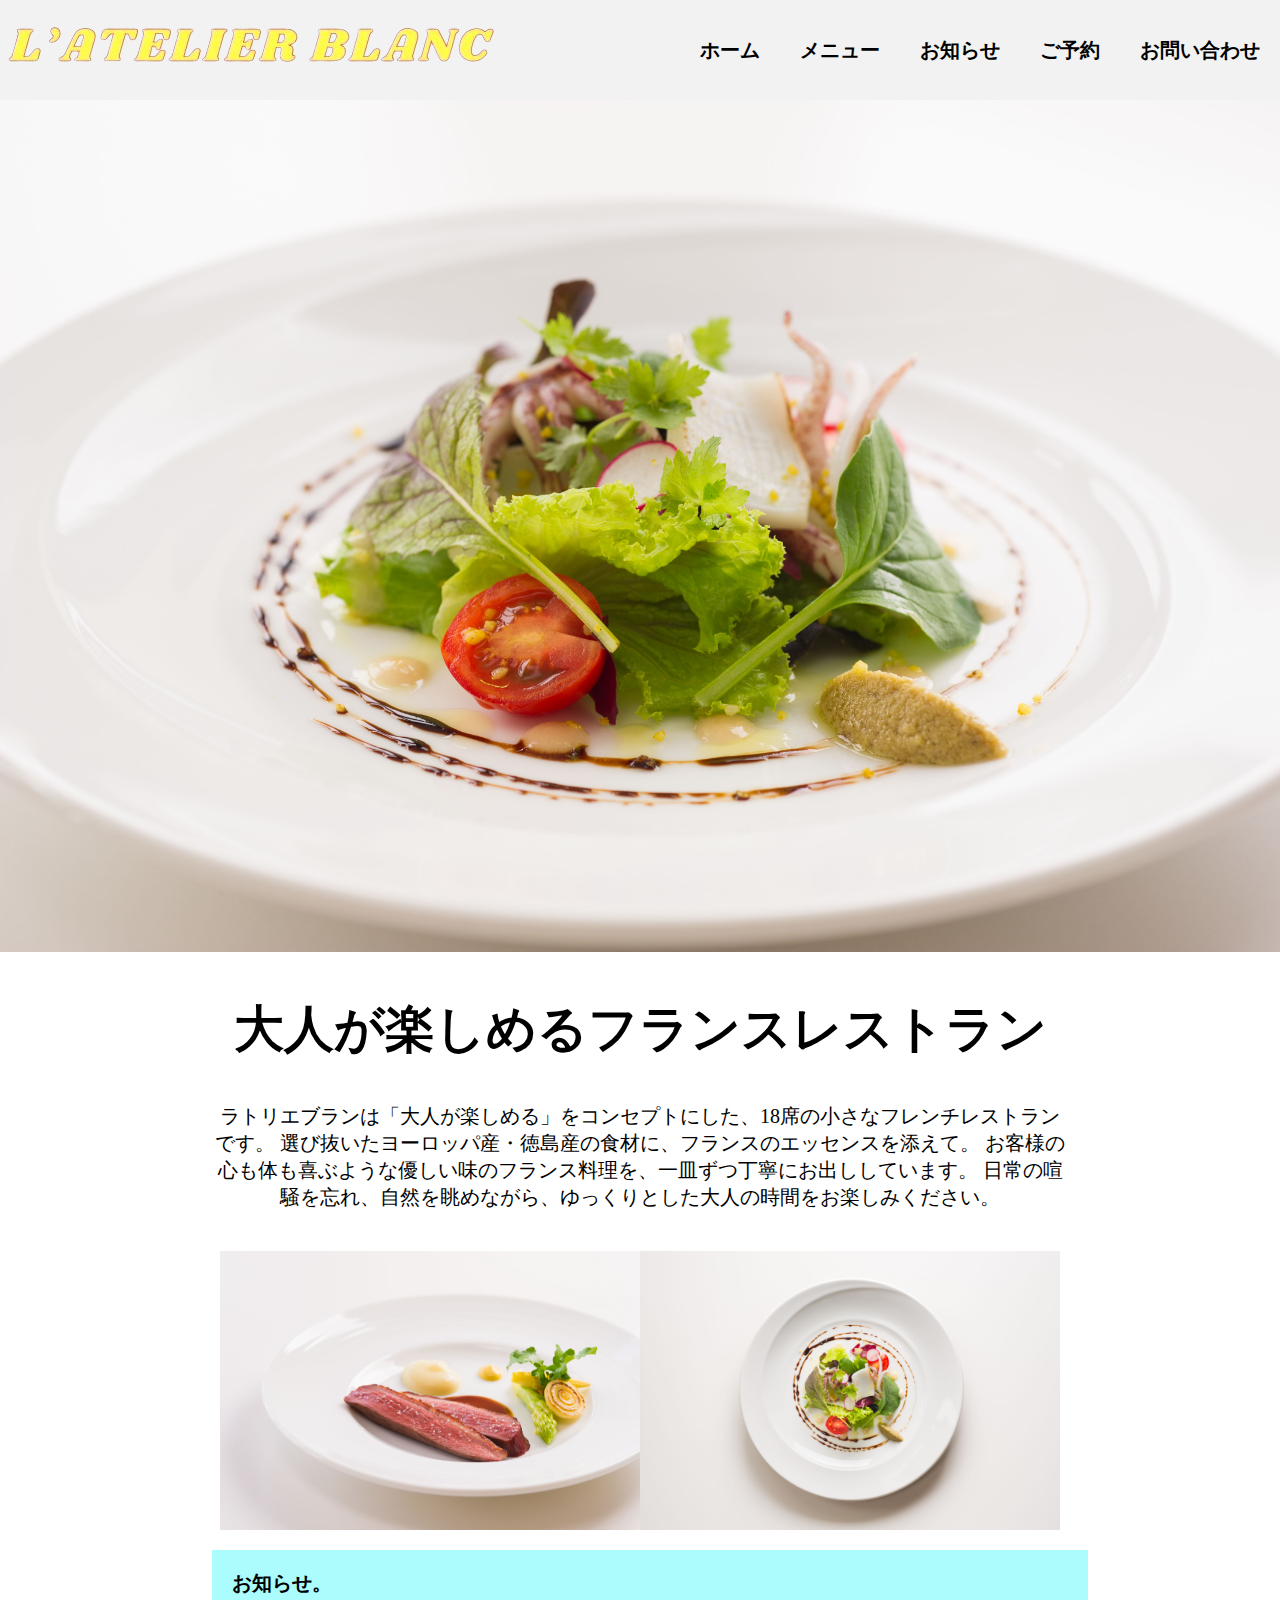
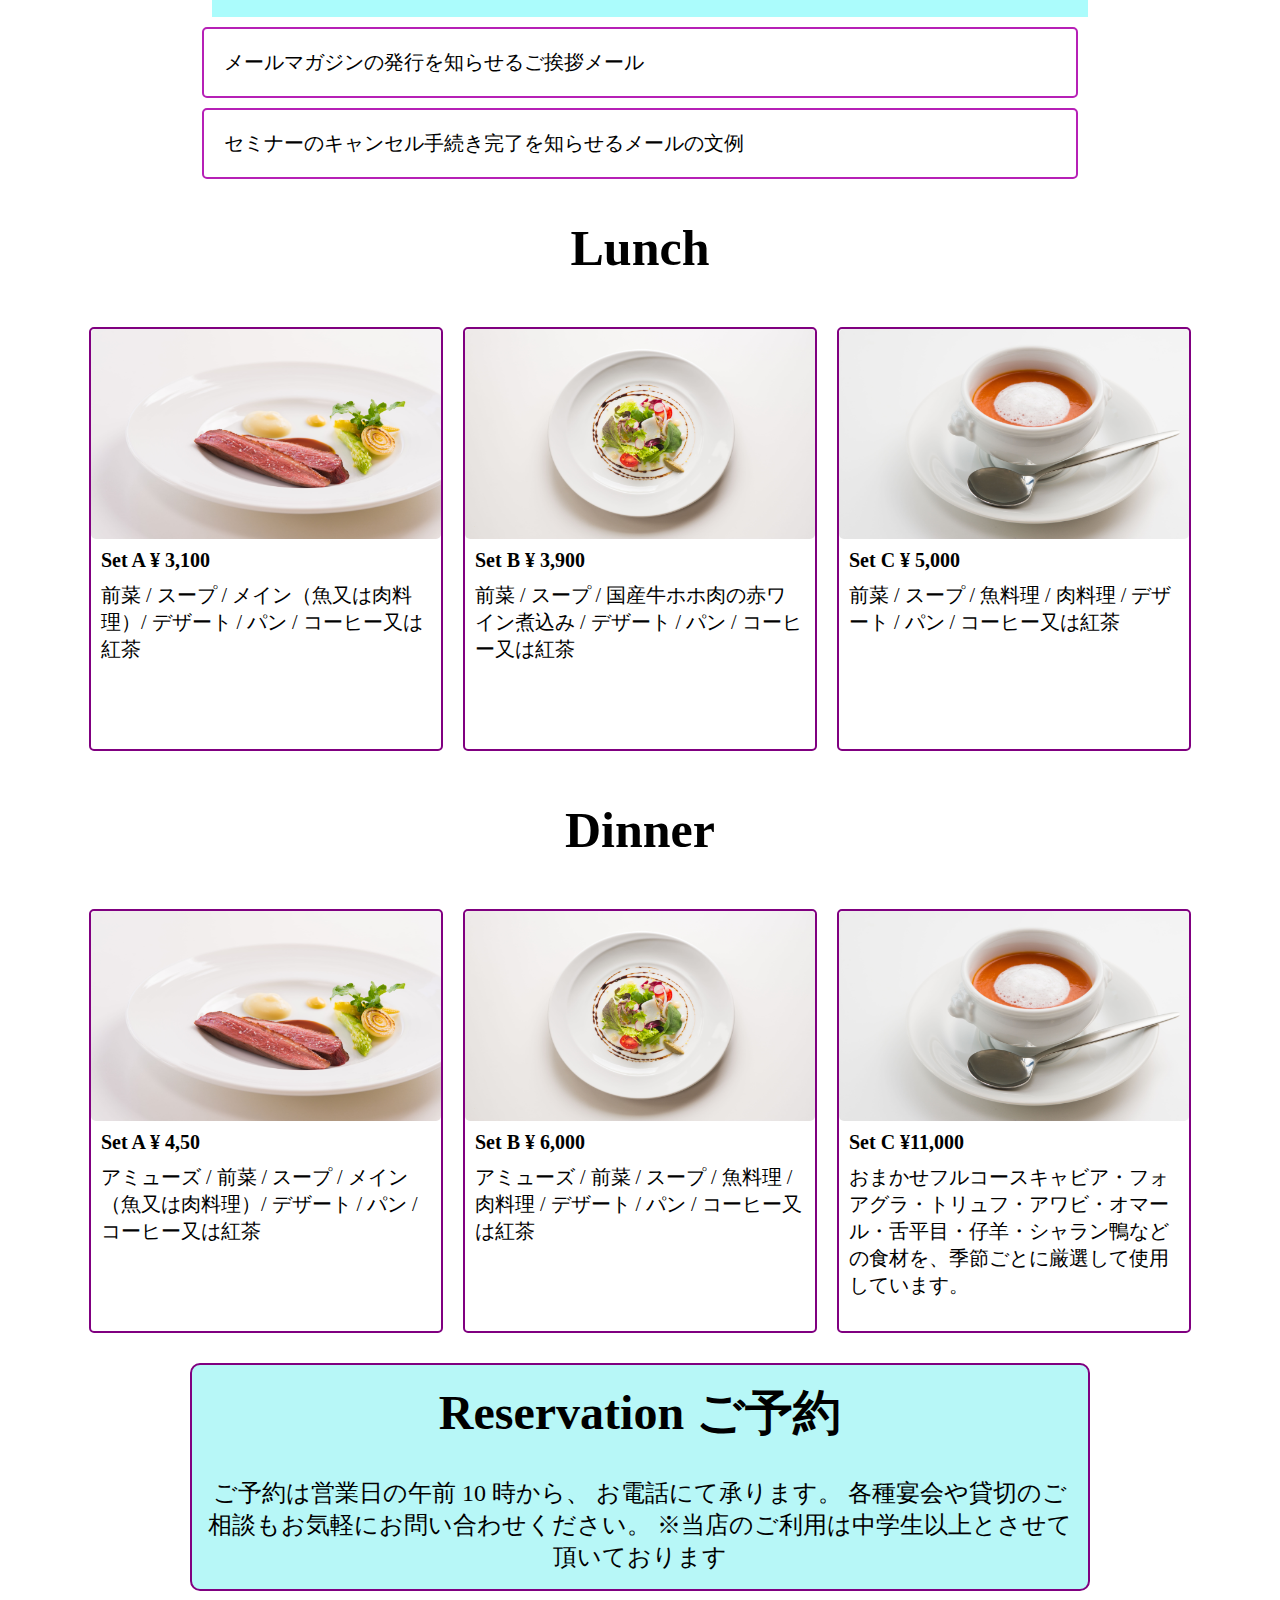
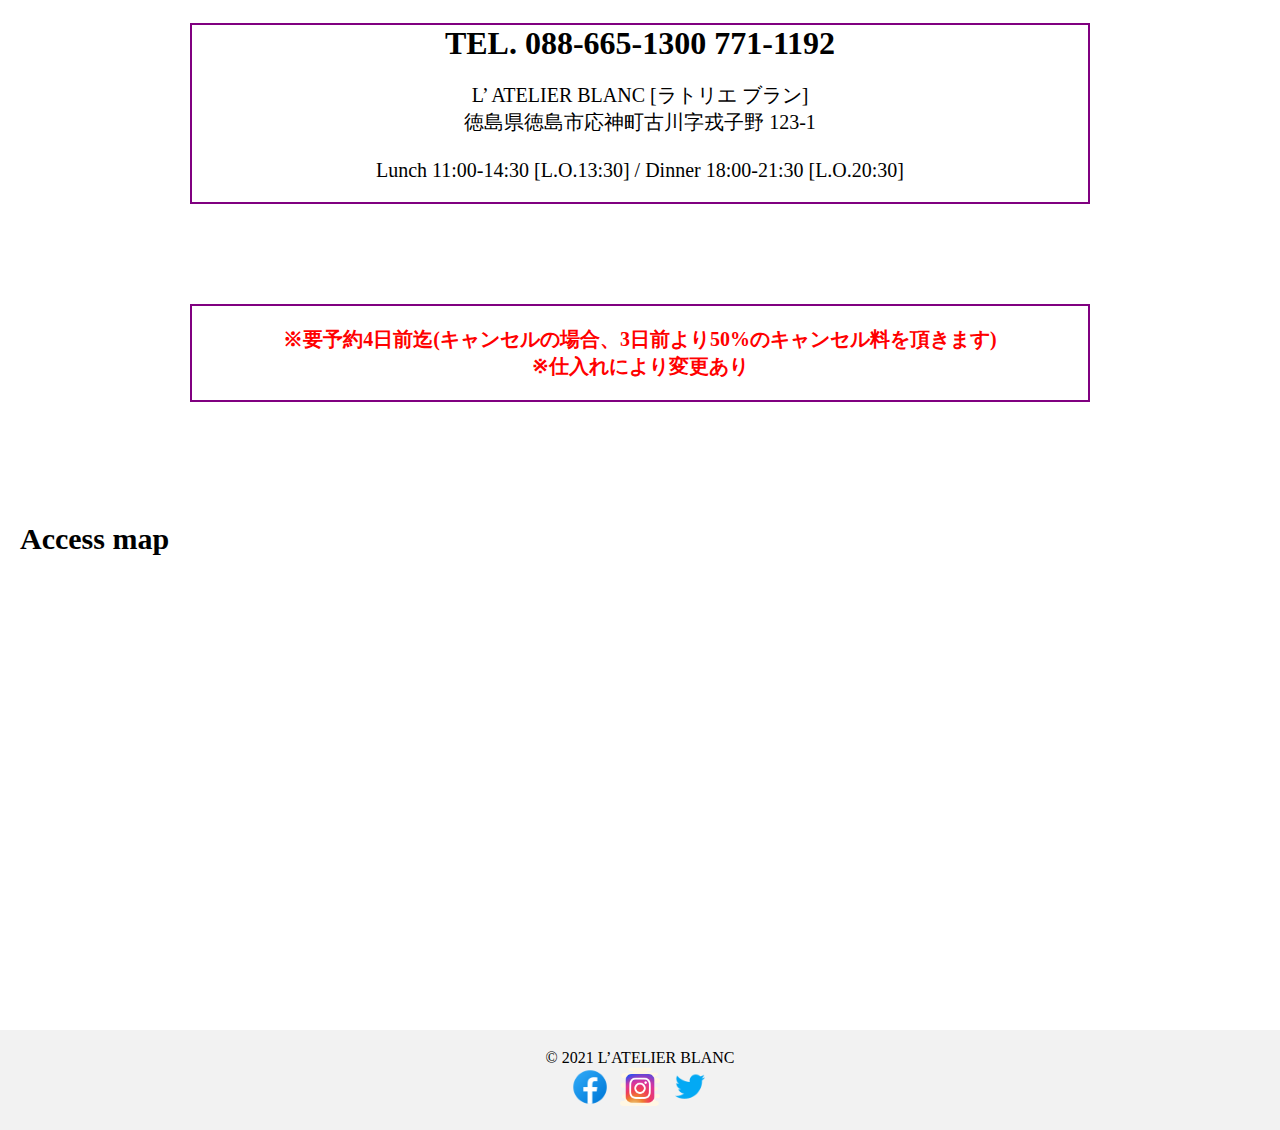
<file: index.html>
<!DOCTYPE html>
<html lang="en">

<head>

    <meta charset="UTF-8">
    <meta http-equiv="X-UA-Compatible" content="IE=edge">
    <meta name="viewport" content="width=device-width, initial-scale=1.0">
    <link type="text/css" rel="stylesheet" href="./css/animaction.css">
    <link type="text/css" rel="stylesheet" href="./css/style.css">
    <title>Restudent Website</title>
    <link rel="icon" href="./src/icon/L_ATELIER_BLANC.png" type="image/x-icon">




</head>

<body>

    <header>
        <!-- header logo -->
        <div class="logo">
            <img class="animaction" src="./src/icon/L_ATELIER_BLANC.png" alt="L’ATELIER BLANC">


        </div>


        <!-- header menu -->
        <nav>
            <ul>
                <li class="animaction" ><a href="#home">ホーム</a></li>
                <li class="animaction" ><a href="#menu">メニュー</a></li>
                <li class="animaction" ><a href="#notification">お知らせ</a></li>
                <li class="animaction" ><a href="#reservation">ご予約</a></li>
                <li class="animaction" ><a href="#contact">お問い合わせ</a></li>
            </ul>
        </nav>




    </header>



    <!-- main secction -->
    <section class="main" id="home">
        <img class="animaction" src="./src/icon/images/DSC_7167.jpg" alt="L’ATELIER BLANC">



        


        <!-- main section text filds -->
        <div class="text">
            <h2 class="animaction">大人が楽しめるフランスレストラン</h2>
            <p class="animaction">ラトリエブランは「大人が楽しめる」をコンセプトにした、18席の小さなフレンチレストランです。
                選び抜いたヨーロッパ産・徳島産の食材に、フランスのエッセンスを添えて。
                お客様の心も体も喜ぶような優しい味のフランス料理を、一皿ずつ丁寧にお出ししています。
                日常の喧騒を忘れ、自然を眺めながら、ゆっくりとした大人の時間をお楽しみください。</p>
        </div>

    </section>


    <section class="animaction">
        <div class="image-container">
        <img src="./src/icon/images/DSC_7112.jpg">


        <img src="./src/icon/images/DSC_7153.jpg">

        <img src="./src/icon/images/DSC_7167.jpg">

        <img src="./src/icon/images/DSC_7241.jpg">

    </div>

    </section>




    <section class="nofi" id="notification">
        <h2 class="animaction">お知らせ。</h2>
        <p class="animaction" >メールマガジンの発行を知らせるご挨拶メール</p>
        <p class="animaction">セミナーのキャンセル手続き完了を知らせるメールの文例</p>

    </section>



    <section class="animaction" class="menu" id="menu">

        <h2 class="menu-title" >Lunch</h2>

        <div id="lunch-menu" class="menu-list">


            <div class="menu-item">
                <img src="./src/icon/images/DSC_7112.jpg" alt="L’ATELIER BLANC">

                <h3>Set A   ¥ 3,100</h3>
                <p>前菜 / スープ / メイン（魚又は肉料理）/ デザート / パン / コーヒー又は紅茶</p>
            </div>


            <div class="menu-item">
                <img src="./src/icon/images/DSC_7153.jpg" alt="L’ATELIER BLANC">
                <h3>Set B   ¥ 3,900</h3>
                <p>前菜 / スープ / 国産牛ホホ肉の赤ワイン煮込み / デザート / パン / コーヒー又は紅茶</p>
            </div>


            <div class="menu-item">
                <img src="./src/icon/images/DSC_7241.jpg" alt="L’ATELIER BLANC">

                <h3>Set C   ¥ 5,000</h3>
                <p>前菜 / スープ / 魚料理 / 肉料理 / デザート / パン / コーヒー又は紅茶</p>
            </div>




            

        </div>
    </section>


</div>




    <section class="animaction" class="menu">

        <h2 class="menu-title">Dinner</h2>

        <div id="lunch-menu" class="menu-list">


            <div class="menu-item" >
                <img src="./src/icon/images/DSC_7112.jpg" alt="L’ATELIER BLANC">

                <h3>Set A		¥ 4,50</h3>
                <p>アミューズ / 前菜 / スープ / メイン（魚又は肉料理）/ デザート / パン / コーヒー又は紅茶</p>
            </div>


            <div class="menu-item"  >
                <img src="./src/icon/images/DSC_7153.jpg" alt="L’ATELIER BLANC">

                <h3>Set B		¥ 6,000</h3>
                <p>アミューズ / 前菜 / スープ / 魚料理 / 肉料理 / デザート / パン / コーヒー又は紅茶</p>
            </div>


            <div class="menu-item"  >
                <img src="./src/icon/images/DSC_7241.jpg" alt="L’ATELIER BLANC">

                <h3>Set C		¥11,000</h3>
                <p>おまかせフルコースキャビア・フォアグラ・トリュフ・アワビ・オマール・舌平目・仔羊・シャラン鴨などの食材を、季節ごとに厳選して使用しています。</p>
            </div>


            




        </div>
    </section>



    <section class="reservation"  id="reservation">
        <h1 class="animaction" > Reservation ご予約</h1>
        <p class="animaction" >
            ご予約は営業日の午前 10 時から、 お電話にて承ります。 各種宴会や貸切のご相談もお気軽にお問い合わせください。 ※当店のご利用は中学生以上とさせて頂いております
        </p>
    </section>



    
    <section  class="contact"  id="contact">
        <h1 class="animaction" style="text-align: center;" > TEL. 088-665-1300 771-1192</h1>
        <p class="animaction" >

            L’ ATELIER BLANC [ラトリエ ブラン] <br>
              徳島県徳島市応神町古川字戎子野 123-1 <br>
              <br>
            Lunch 11:00-14:30 [L.O.13:30] / Dinner 18:00-21:30 [L.O.20:30]
        </p>
    </section>


    <section>
        <div class="other">
            <div class="animaction">
                <p>※要予約4日前迄(キャンセルの場合、3日前より50%のキャンセル料を頂きます)<br>
      ※仕入れにより変更あり</p>

            </div>
        </div>
    </section>


    <section>
        <div class="map">
            <div class="animaction">
                <h1>Access map</h1>
            <iframe src="https://www.google.com/maps/embed?pb=!1m18!1m12!1m3!1d3304.3095422337014!2d134.4826434764047!3d34.087209873143884!2m3!1f0!2f0!3f0!3m2!1i1024!2i768!4f13.1!3m3!1m2!1s0x355373527359bb6f%3A0x691567d5089b0629!2sL%E2%80%99ATELIER%20BLANC!5e0!3m2!1sen!2sjp!4v1688345228039!5m2!1sen!2sjp" width="100%" height="450" style="border:0;" allowfullscreen="" loading="lazy" referrerpolicy="no-referrer-when-downgrade"></iframe>
            </div>
        </div>
    </section>
    



    <!-- footer section -->
    <footer >
        <p  class="animaction" >© 2021 L’ATELIER BLANC</p>
        <div class="social-media-link">
            <a  class="animaction"  href=""><img src="./src/icon/icons8-facebook-48.png" alt="facebook"></a>
            <a  class="animaction" href="https://www.instagram.com/"><img src="./src/icon/icons8-instagram-64.png" alt="instagram"></a>
            <a  class="animaction" href="https://twitter.com/"><img src="./src/icon/icons8-twitter-48.png" alt="twitter"></a>
        </div>
    </footer>




    <!-- java scprit for animaction -->

  <script src="https://code.jquery.com/jquery-3.6.0.min.js"></script>
  <script src="./js/index.js"></script>

</body>
</html>
</file>
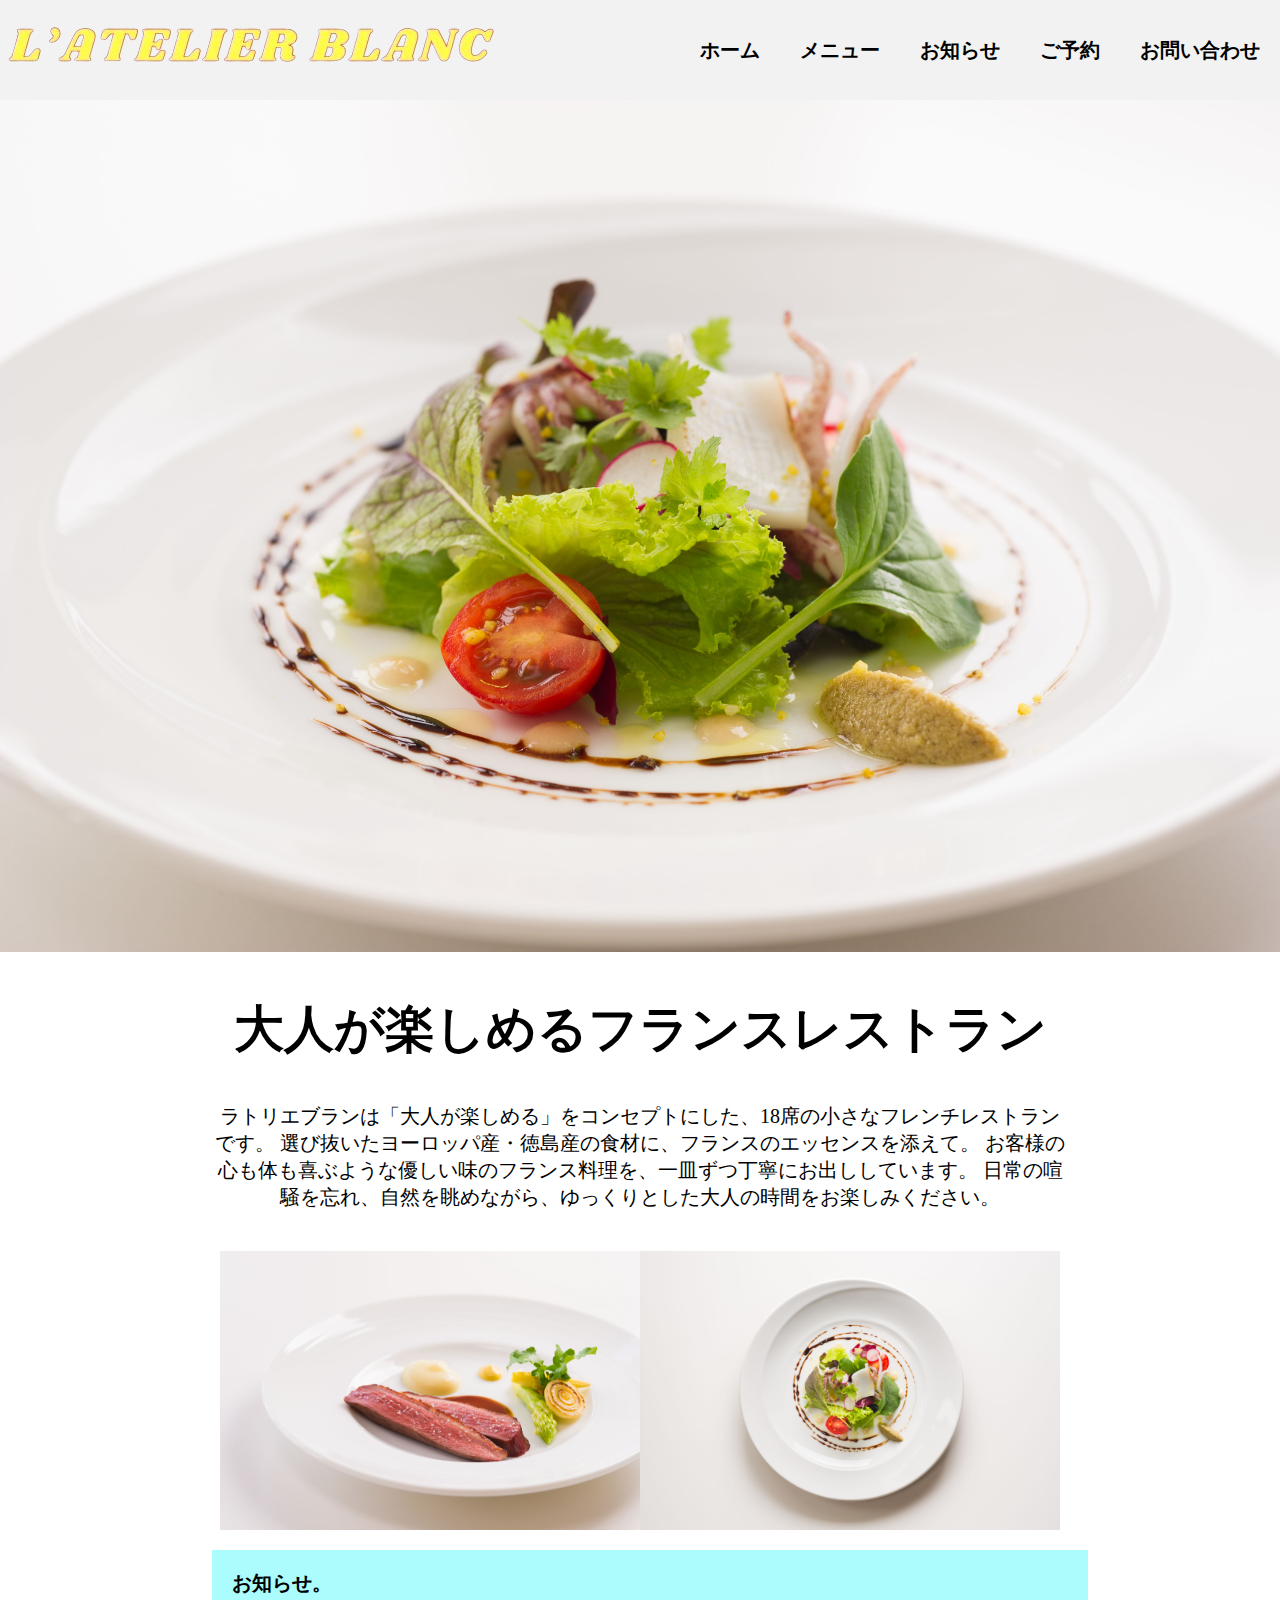
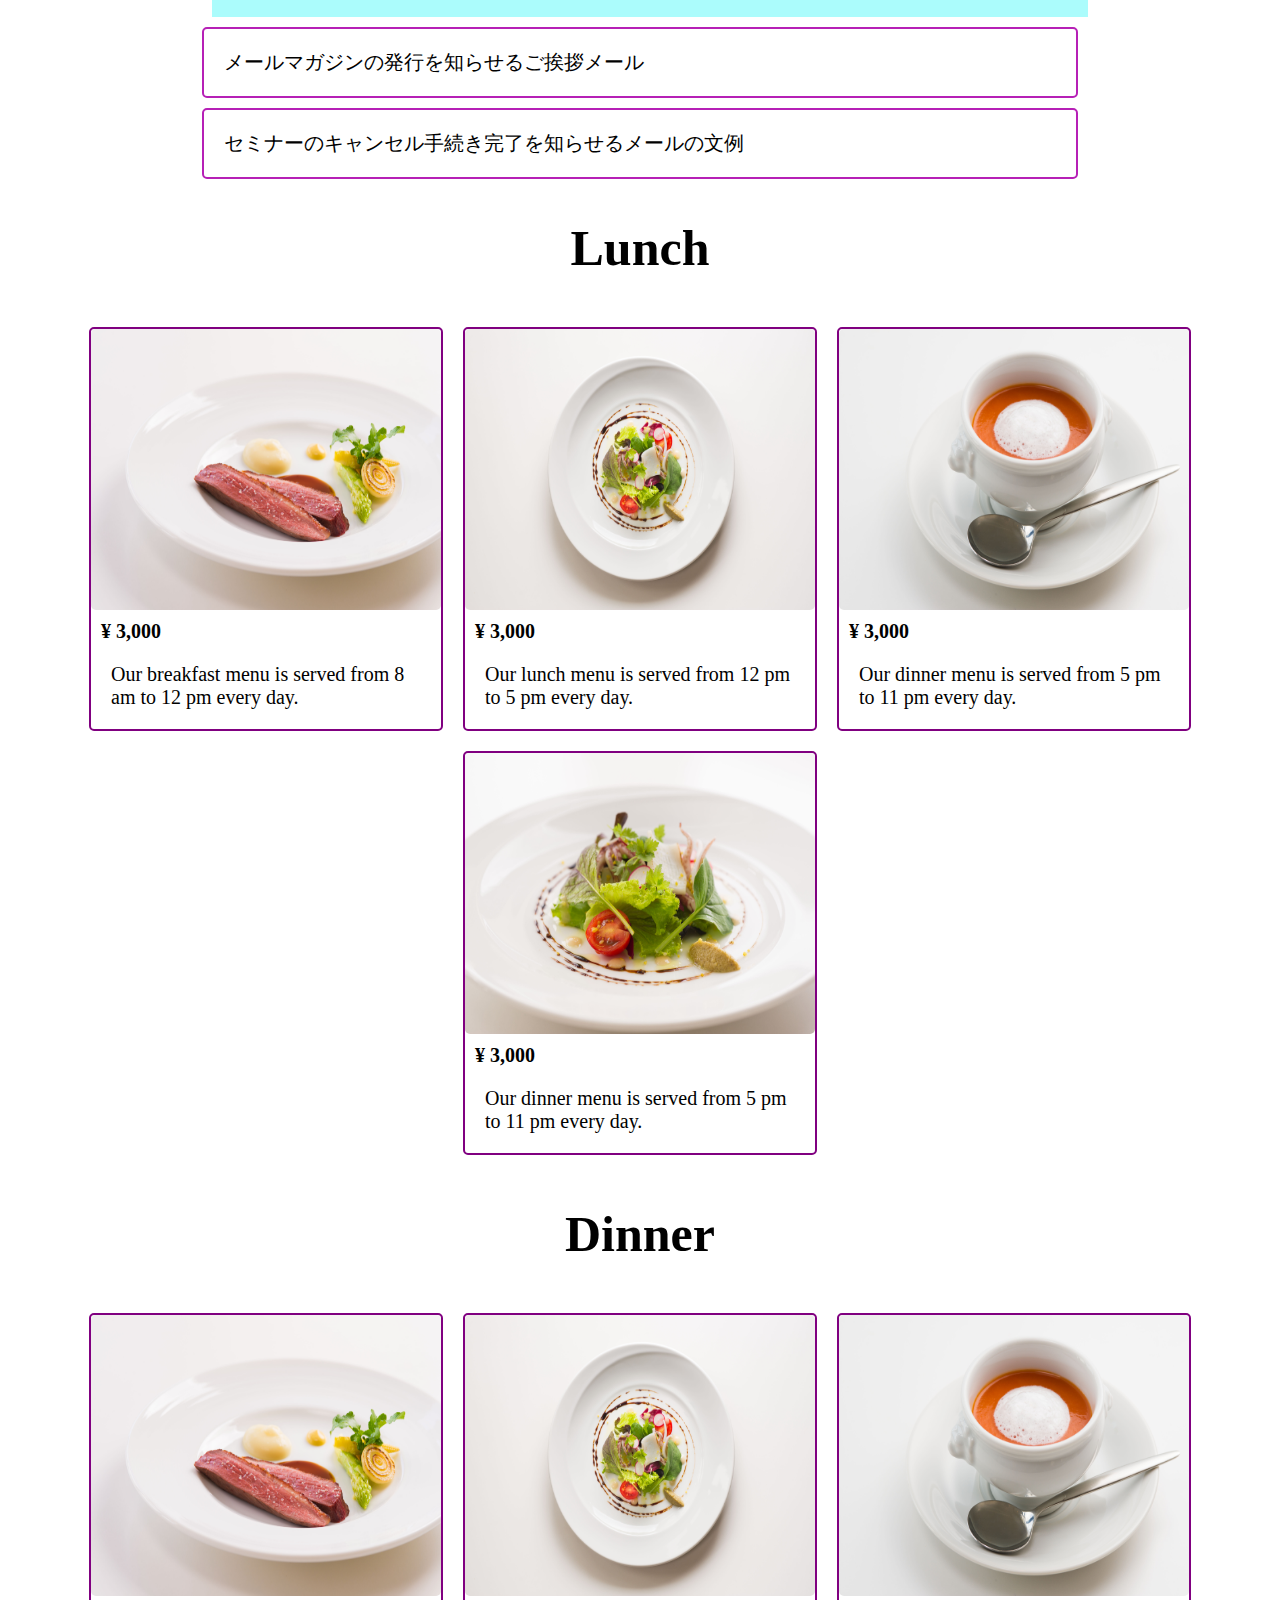
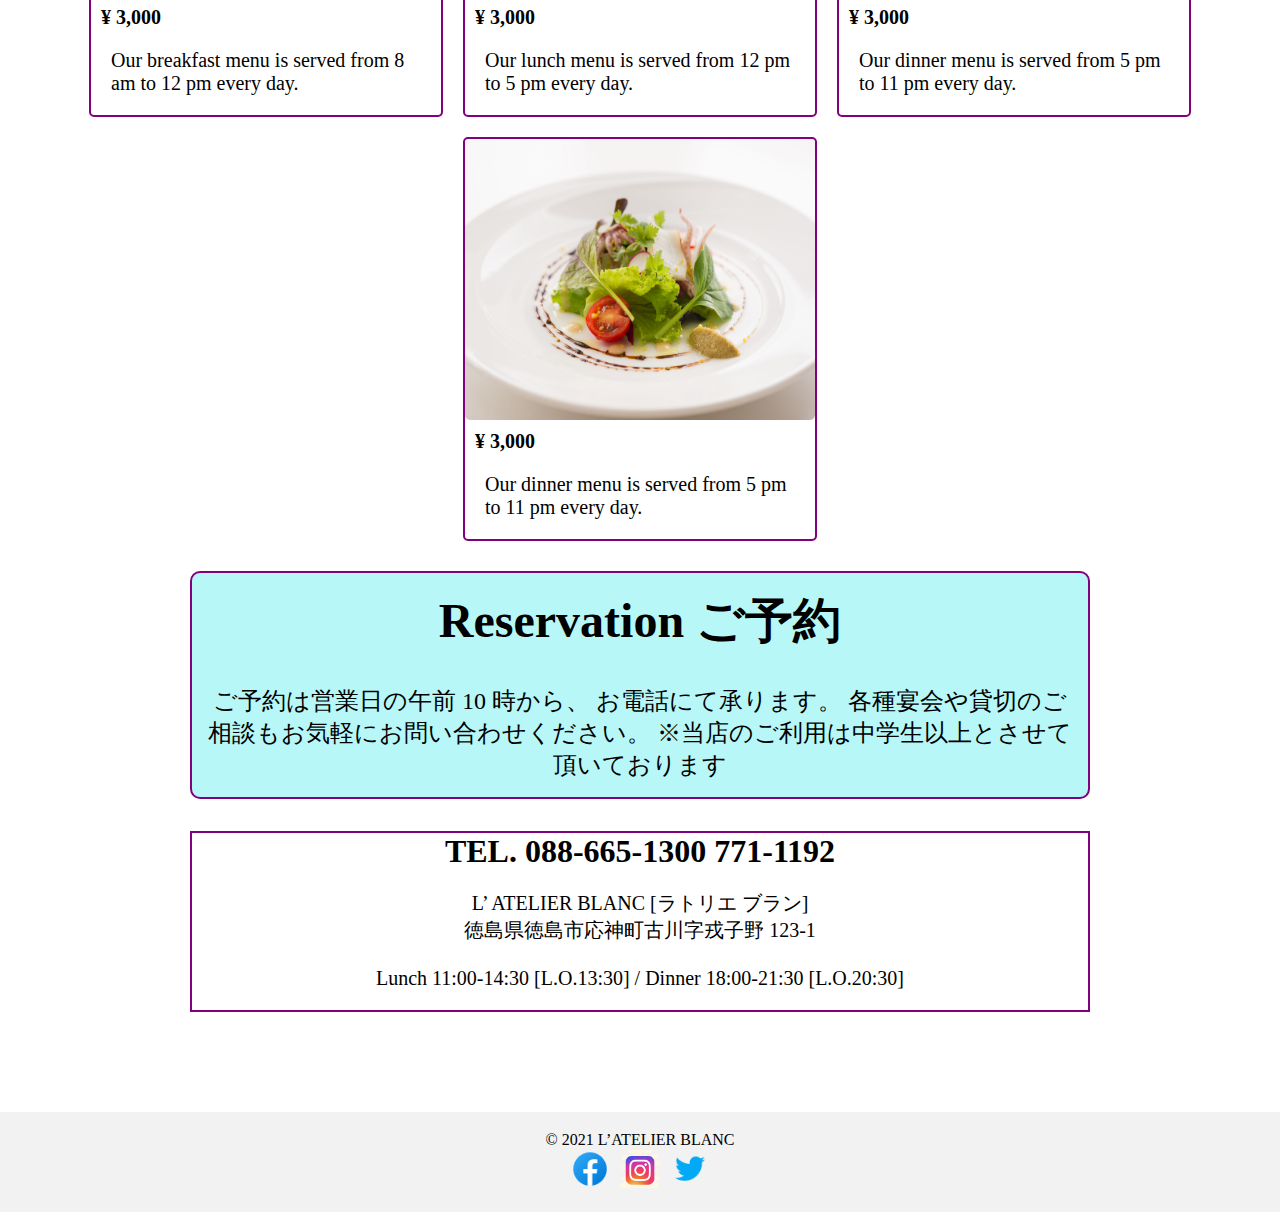
<file: src/html/index.html>
<!DOCTYPE html>
<html lang="en">

<head>

    <meta charset="UTF-8">
    <meta http-equiv="X-UA-Compatible" content="IE=edge">
    <meta name="viewport" content="width=device-width, initial-scale=1.0">
    <link type="text/css" rel="stylesheet" href="./animaction.css">
    <link type="text/css" rel="stylesheet" href="./style.css">
    <title>Restudent Website</title>
    <link rel="icon" href="./icon/L_ATELIER_BLANC.png" type="image/x-icon">


</head>

<body>

    <header>
        <!-- header logo -->
        <div class="logo">
            <img class="animaction" src="./icon/L_ATELIER_BLANC.png" alt="L’ATELIER BLANC">
        </div>


        <!-- header menu -->
        <nav>
            <ul>
                <li class="animaction" ><a href="#home">ホーム</a></li>
                <li class="animaction" ><a href="#menu">メニュー</a></li>
                <li class="animaction" ><a href="#notification">お知らせ</a></li>
                <li class="animaction" ><a href="#reservation">ご予約</a></li>
                <li class="animaction" ><a href="#contact">お問い合わせ</a></li>
            </ul>
        </nav>




    </header>



    <!-- main secction -->
    <section class="main" id="home">
        <!-- maon section images -->
        <img class="animaction" src="./images/DSC_7167.jpg" alt="L’ATELIER BLANC">

        


        <!-- main section text filds -->
        <div class="text">
            <h2 class="animaction">大人が楽しめるフランスレストラン</h2>
            <p class="animaction">ラトリエブランは「大人が楽しめる」をコンセプトにした、18席の小さなフレンチレストランです。
                選び抜いたヨーロッパ産・徳島産の食材に、フランスのエッセンスを添えて。
                お客様の心も体も喜ぶような優しい味のフランス料理を、一皿ずつ丁寧にお出ししています。
                日常の喧騒を忘れ、自然を眺めながら、ゆっくりとした大人の時間をお楽しみください。</p>
        </div>

    </section>


    <section class="animaction">
        <div class="image-container">
        <img src="./images/DSC_7112.jpg">
        <img src="./images/DSC_7153.jpg">
        <img src="./images/DSC_7167.jpg">
        <img src="./images/DSC_7241.jpg">
    </div>

    </section>




    <section class="nofi" id="notification">
        <h2 class="animaction">お知らせ。</h2>
        <p class="animaction" >メールマガジンの発行を知らせるご挨拶メール</p>
        <p class="animaction">セミナーのキャンセル手続き完了を知らせるメールの文例</p>

    </section>



    <section class="animaction" class="menu" id="menu">

        <h2 class="menu-title" >Lunch</h2>

        <div id="lunch-menu" class="menu-list">


            <div class="menu-item">
                <img src="./images/DSC_7112.jpg" alt="L’ATELIER BLANC">
                <h3>¥ 3,000</h3>
                <p>Our breakfast menu is served from 8 am to 12 pm every day.</p>
            </div>


            <div class="menu-item">
                <img src="./images/DSC_7153.jpg" alt="L’ATELIER BLANC">
                <h3>¥ 3,000</h3>
                <p>Our lunch menu is served from 12 pm to 5 pm every day.</p>
            </div>


            <div class="menu-item">
                <img src="./images/DSC_7241.jpg" alt="L’ATELIER BLANC">
                <h3>¥ 3,000</h3>
                <p>Our dinner menu is served from 5 pm to 11 pm every day.</p>
            </div>


            <div class="menu-item">
                <img src="./images/DSC_7167.jpg" alt="L’ATELIER BLANC">
                <h3>¥ 3,000</h3>
                <p>Our dinner menu is served from 5 pm to 11 pm every day.</p>
            </div>


        </div>
    </section>



    <section class="animaction" class="menu">

        <h2 class="menu-title">Dinner</h2>

        <div id="lunch-menu" class="menu-list">


            <div class="menu-item" >
                <img src="./images/DSC_7112.jpg" alt="L’ATELIER BLANC">
                <h3>¥ 3,000</h3>
                <p>Our breakfast menu is served from 8 am to 12 pm every day.</p>
            </div>


            <div class="menu-item"  >
                <img src="./images/DSC_7153.jpg" alt="L’ATELIER BLANC">
                <h3>¥ 3,000</h3>
                <p>Our lunch menu is served from 12 pm to 5 pm every day.</p>
            </div>


            <div class="menu-item"  >
                <img src="./images/DSC_7241.jpg" alt="L’ATELIER BLANC">
                <h3>¥ 3,000</h3>
                <p>Our dinner menu is served from 5 pm to 11 pm every day.</p>
            </div>


            <div class="menu-item"  >
                <img src="./images/DSC_7167.jpg" alt="L’ATELIER BLANC">
                <h3>¥ 3,000</h3>
                <p>Our dinner menu is served from 5 pm to 11 pm every day.</p>
            </div>


        </div>
    </section>



    <section class="reservation"  id="reservation">
        <h1 class="animaction" > Reservation ご予約</h1>
        <p class="animaction" >
            ご予約は営業日の午前 10 時から、 お電話にて承ります。 各種宴会や貸切のご相談もお気軽にお問い合わせください。 ※当店のご利用は中学生以上とさせて頂いております

        </p>
    </section>




    
    <section  class="contact"  id="contact">
        <h1 class="animaction" style="text-align: center;" > TEL. 088-665-1300 771-1192</h1>
        <p class="animaction" >

            L’ ATELIER BLANC [ラトリエ ブラン] <br>
              徳島県徳島市応神町古川字戎子野 123-1 <br>
              <br>
            Lunch 11:00-14:30 [L.O.13:30] / Dinner 18:00-21:30 [L.O.20:30]
        </p>
    </section>




    <!-- footer section -->
    <footer >
        <p  class="animaction" >© 2021 L’ATELIER BLANC</p>
        <div class="social-media-link">
            <a  class="animaction"  href="https://www.facebook.com/"><img src="./icon/icons8-facebook-48.png" alt="facebook"></a>
            <a  class="animaction" href="https://www.instagram.com/"><img src="./icon/icons8-instagram-64.png" alt="instagram"></a>
            <a  class="animaction" href="https://twitter.com/"><img src="./icon/icons8-twitter-48.png" alt="twitter"></a>
        </div>
    </footer>




    <!-- java scprit for animaction -->

  <script src="https://code.jquery.com/jquery-3.6.0.min.js"></script>
  <script src="./index.js"></script>

</body>
</html>
</file>
<file: css/animaction.css>
.fadeInRight {
  animation: fadeInRight .5s ease .4s both;
}
@media (prefers-reduced-motion) {
  .fadeInRight .animated {
    animation: unset !important;
    transition: none !important;
  }
}

.fadeInLeft {
  animation: fadeInLeft .5s ease .4s both;
}
@media (prefers-reduced-motion) {
  .fadeInLeft .animated {
    animation: unset !important;
    transition: none !important;
  }
}
@keyframes fadeInRight {
  from {
    opacity: 0;
    transform: translate3d(30%, 0, 0);
  }
  to {
    opacity: 1;
    transform: translate3d(0, 0, 0);
  }
}
@keyframes fadeInLeft {
  from {
    opacity: 0;
    transform: translate3d(-30%, 0, 0);
  }
  to {
    opacity: 1;
    transform: translate3d(0, 0, 0);
  }
}/*# sourceMappingURL=animaction.css.map */
</file>
<file: css/style.css>
/* Resetting margin and padding for all elements */
* {
  margin: 0;
  padding: 0;
}

/* Styling for the header */
header {
  display: flex;
  justify-content: center;
  align-items: center;
  height: 100px;
  background-color: #f2f2f2;
}
header .logo {
  margin-right: auto;
  /* Pushes the logo to the left */
  transition: all 0.3s ease-in-out;
  /* Add the animation */
}

nav {
  display: flex;
  justify-content: center;
  align-items: center;
  height: 100px;
  background-color: #f2f2f2;
}
nav ul {
  display: flex;
  justify-content: center;
  align-items: center;
  list-style: none;
  margin: 0;
  padding: 0;
}
nav ul li {
  margin: 0 10px;
  padding: 0;
  display: flex;
  justify-content: center;
  align-items: center;
  height: 100px;
  background-color: #f2f2f2;
}
nav ul li a {
  text-decoration: none;
  color: black;
  font-size: 20px;
  font-weight: bold;
  padding: 10px;
  border-radius: 5px;
  transition: all 0.3s ease-in-out;
}

@media (max-width: 1100px) {
  nav ul li a {
    display: none;
  }
}
@media (max-width: 500px) {
  header {
    display: none;
  }
}
section.main img {
  width: 100%;
  height: 100%;
}
section.main h2 {
  text-align: center;
  font-size: 50px;
  padding: 20px;
}

.text {
  width: 70%;
  height: auto;
  margin: 20px auto;
}

section.main p {
  text-align: center;
  font-size: 20px;
  padding: 20px;
}

/* Media queries for responsive design  for main text section*/
@media (max-width: 700px) {
  .text {
    width: 90%;
    height: auto;
    margin: 20px auto 0;
  }
  section.main p {
    font-size: 20px;
  }
}
@media (max-width: 300px) {
  .text {
    width: 97%;
  }
}
/* Styling for the image container */
.image-container {
  display: flex;
  justify-content: center;
  /* Center horizontally */
  flex-wrap: wrap;
}
.image-container img {
  width: 100%;
  height: auto;
  max-width: 420px;
  display: block;
}

/* Media queries for hiding images based on screen size */
/* Media query for screen size less than or equal to 1400px */
@media (max-width: 1400px) {
  .image-container {
    justify-content: center;
    /* Center horizontally */
  }
  .image-container img:nth-child(n+4) {
    display: none;
  }
}
/* Media query for screen size less than or equal to 1280px */
@media (max-width: 1280px) {
  .image-container img:nth-child(n+3) {
    display: none;
  }
}
/* Media query for screen size less than or equal to 843px */
@media (max-width: 843px) {
  .image-container img:nth-child(n+2) {
    display: none;
  }
}
/* Styling for the "nofi" section */
section.nofi {
  margin-top: 300px;
  width: 70%;
  margin: 20px auto;
}
section.nofi h2 {
  background-color: #abfcfc;
  margin-left: 20px;
  font-size: 20px;
  padding: 20px;
}
section.nofi p {
  margin-left: 20px;
  font-size: 20px;
  padding: 20px;
  border: solid 2px rgb(182, 32, 182);
  border-style: solid;
  border-radius: 5px;
  margin: 10px;
}

@media (max-width: 700px) {
  section.nofi {
    width: 100%;
  }
}
/* Styling for the "menu" section */
.menu {
  margin-top: 100px;
  margin-bottom: 100px;
}
.menu h2 {
  margin-left: 20px;
  font-size: 20px;
  padding: 20px;
}

.menu-list {
  display: flex;
  flex-wrap: wrap;
  justify-content: center;
  align-items: center;
  margin: 10px;
  padding: 10px;
}

.menu-title {
  text-align: center;
  font-size: 50px;
  padding: 20px;
}

.menu-item {
  display: flex;
  flex-direction: column;
  width: 350px;
  height: 420px;
  margin: 10px;
  border: solid 2px purple;
  border-radius: 5px;
  overflow: hidden;
  cursor: pointer;
}
.menu-item img {
  width: 100%;
  height: 210px;
  border-radius: 5px;
}
.menu-item h3 {
  padding-top: 10px;
  padding-left: 10px;
  font-size: 20px;
  font-weight: bold;
}
.menu-item p {
  font-size: 20px;
  border-radius: 5px;
  margin: 10px;
}

strong {
  text-align: center;
  color: red;
  font-size: 20px;
  padding: 10px;
  border-radius: 5px;
  margin: 10px;
}

@media (max-width: 788px) {
  .menu-list {
    justify-content: space-between;
    margin-left: 5px;
    margin-right: 5px;
  }
  .menu-item {
    width: calc(47% - 20px);
  }
}
@media (max-width: 600px) {
  .menu-list {
    justify-content: center;
  }
  .menu-item {
    flex-basis: 100%;
  }
}
@media (max-width: 300) {
  .menu {
    width: 100%;
  }
}
/* Styling for the "reservation" section */
section.reservation {
  margin-top: 100px;
  background-color: #b7f7f7;
  width: 70%;
  height: auto;
  border: solid 2px purple;
  justify-content: center;
  align-items: center;
  margin: 0 auto;
  margin-bottom: 2rem;
  border-radius: 10px;
}
section.reservation h1 {
  text-align: center;
  font-size: 3rem;
  padding: 1rem;
}
section.reservation p {
  text-align: center;
  font-size: 1.5rem;
  padding: 1rem;
}
section.contact {
  width: 70%;
  height: auto;
  border: solid 2px purple;
  justify-content: center;
  align-items: center;
  margin: 0 auto;
  margin-bottom: 100px;
}
section.contact p {
  text-align: center;
  font-size: 20px;
  padding: 20px;
}

@media only screen and (max-width: 425) {
  .section.reservation {
    width: 100%;
  }
}
@media (max-width: 300px) {
  section.reservation {
    width: 97%;
  }
}
/* Styling for the "contact" section */
@media only screen and (max-width: 425) {
  .section.contact {
    width: 100%;
  }
}
@media (max-width: 300px) {
  section.contact {
    width: 97%;
  }
}
.other {
  width: 70%;
  height: auto;
  border: solid 2px purple;
  justify-content: center;
  align-items: center;
  margin: 0 auto;
  margin-bottom: 100px;
}
.other p {
  text-align: center;
  font-size: 20px;
  padding: 20px;
  color: red;
  font-weight: bold;
}

.map h1 {
  font-weight: bold;
  font-size: 30px;
  padding: 20px;
}

/* Styling for the footer section */
footer {
  display: flex;
  flex-direction: column;
  align-items: center;
  justify-content: center;
  height: 100px;
  background-color: #f2f2f2;
}
footer p {
  margin: 0;
}

/* Styling for the media link  section */
.social-media-link {
  display: flex;
  justify-content: center;
  align-items: center;
  gap: 10px;
}
.social-media-link a img {
  width: 40px;
  height: 40px;
}

/* Styling for the media link icon*//*# sourceMappingURL=style.css.map */
</file>
<file: src/html/animaction.css>
.fadeInRight {
  animation: fadeInRight .5s ease .4s both;
}
@media (prefers-reduced-motion) {
  .fadeInRight .animated {
    animation: unset !important;
    transition: none !important;
  }
}

.fadeInLeft {
  animation: fadeInLeft .5s ease .4s both;
}
@media (prefers-reduced-motion) {
  .fadeInLeft .animated {
    animation: unset !important;
    transition: none !important;
  }
}
@keyframes fadeInRight {
  from {
    opacity: 0;
    transform: translate3d(30%, 0, 0);
  }
  to {
    opacity: 1;
    transform: translate3d(0, 0, 0);
  }
}
@keyframes fadeInLeft {
  from {
    opacity: 0;
    transform: translate3d(-30%, 0, 0);
  }
  to {
    opacity: 1;
    transform: translate3d(0, 0, 0);
  }
}/*# sourceMappingURL=animaction.css.map */
</file>
<file: src/html/style.css>
/* Resetting margin and padding for all elements */
* {
  margin: 0;
  padding: 0;
}

/* Styling for the header */
header {
  display: flex;
  justify-content: center;
  align-items: center;
  height: 100px;
  background-color: #f2f2f2;
}
header .logo {
  margin-right: auto;
  /* Pushes the logo to the left */
  transition: all 0.3s ease-in-out;
  /* Add the animation */
}

nav {
  display: flex;
  justify-content: center;
  align-items: center;
  height: 100px;
  background-color: #f2f2f2;
}
nav ul {
  display: flex;
  justify-content: center;
  align-items: center;
  list-style: none;
  margin: 0;
  padding: 0;
}
nav ul li {
  margin: 0 10px;
  padding: 0;
  display: flex;
  justify-content: center;
  align-items: center;
  height: 100px;
  background-color: #f2f2f2;
}
nav ul li a {
  text-decoration: none;
  color: black;
  font-size: 20px;
  font-weight: bold;
  padding: 10px;
  border-radius: 5px;
  transition: all 0.3s ease-in-out;
}

@media (max-width: 1100px) {
  nav ul li a {
    display: none;
  }
}
section.main img {
  width: 100%;
  height: 100%;
}
section.main h2 {
  text-align: center;
  font-size: 50px;
  padding: 20px;
}

.text {
  width: 70%;
  height: auto;
  margin: 20px auto;
}

section.main p {
  text-align: center;
  font-size: 20px;
  padding: 20px;
}

/* Media queries for responsive design  for main text section*/
@media (max-width: 700px) {
  .text {
    width: 90%;
    height: auto;
    margin: 20px auto 0;
  }
  section.main p {
    font-size: 20px;
  }
}
@media (max-width: 300px) {
  .text {
    width: 97%;
  }
}
/* Styling for the image container */
.image-container {
  display: flex;
  justify-content: center;
  /* Center horizontally */
  flex-wrap: wrap;
}
.image-container img {
  width: 100%;
  height: auto;
  max-width: 420px;
  display: block;
}

/* Media queries for hiding images based on screen size */
/* Media query for screen size less than or equal to 1400px */
@media (max-width: 1400px) {
  .image-container {
    justify-content: center;
    /* Center horizontally */
  }
  .image-container img:nth-child(n+4) {
    display: none;
  }
}
/* Media query for screen size less than or equal to 1280px */
@media (max-width: 1280px) {
  .image-container img:nth-child(n+3) {
    display: none;
  }
}
/* Media query for screen size less than or equal to 843px */
@media (max-width: 843px) {
  .image-container img:nth-child(n+2) {
    display: none;
  }
}
/* Styling for the "nofi" section */
section.nofi {
  margin-top: 300px;
  width: 70%;
  margin: 20px auto;
}
section.nofi h2 {
  background-color: #abfcfc;
  margin-left: 20px;
  font-size: 20px;
  padding: 20px;
}
section.nofi p {
  margin-left: 20px;
  font-size: 20px;
  padding: 20px;
  border: solid 2px rgb(182, 32, 182);
  border-style: solid;
  border-radius: 5px;
  margin: 10px;
}

@media (max-width: 700px) {
  section.nofi {
    width: 100%;
  }
}
/* Styling for the "menu" section */
.menu {
  margin-top: 100px;
  margin-bottom: 100px;
}
.menu h2 {
  margin-left: 20px;
  font-size: 20px;
  padding: 20px;
}

.menu-list {
  display: flex;
  flex-wrap: wrap;
  justify-content: center;
  align-items: center;
  margin: 10px;
  padding: 10px;
}

.menu-title {
  text-align: center;
  font-size: 50px;
  padding: 20px;
}

.menu-item {
  display: flex;
  flex-direction: column;
  width: 350px;
  height: 400px;
  margin: 10px;
  border: solid 2px purple;
  border-radius: 5px;
  overflow: hidden;
  cursor: pointer;
}
.menu-item img {
  width: 100%;
  height: 100%;
  border-radius: 5px;
}
.menu-item h3 {
  padding-top: 10px;
  padding-left: 10px;
  font-size: 20px;
}
.menu-item p {
  font-size: 20px;
  padding: 10px;
  border-radius: 5px;
  margin: 10px;
}

@media (max-width: 788px) {
  .menu-list {
    justify-content: space-between;
    margin-left: 5px;
    margin-right: 5px;
  }
  .menu-item {
    width: calc(47% - 20px);
  }
}
@media (max-width: 600px) {
  .menu-list {
    justify-content: center;
  }
  .menu-item {
    flex-basis: 100%;
  }
}
@media (max-width: 300) {
  .menu {
    width: 100%;
  }
}
/* Styling for the "reservation" section */
section.reservation {
  background-color: #b7f7f7;
  width: 70%;
  height: auto;
  border: solid 2px purple;
  justify-content: center;
  align-items: center;
  margin: 0 auto;
  margin-bottom: 2rem;
  border-radius: 10px;
}
section.reservation h1 {
  text-align: center;
  font-size: 3rem;
  padding: 1rem;
}
section.reservation p {
  text-align: center;
  font-size: 1.5rem;
  padding: 1rem;
}
section.contact {
  width: 70%;
  height: auto;
  border: solid 2px purple;
  justify-content: center;
  align-items: center;
  margin: 0 auto;
  margin-bottom: 100px;
}
section.contact p {
  text-align: center;
  font-size: 20px;
  padding: 20px;
}

@media only screen and (max-width: 425) {
  .section.reservation {
    width: 100%;
  }
}
@media (max-width: 300px) {
  section.reservation {
    width: 97%;
  }
}
/* Styling for the "contact" section */
@media only screen and (max-width: 425) {
  .section.contact {
    width: 100%;
  }
}
@media (max-width: 300px) {
  section.contact {
    width: 97%;
  }
}
/* Styling for the footer section */
footer {
  display: flex;
  flex-direction: column;
  align-items: center;
  justify-content: center;
  height: 100px;
  background-color: #f2f2f2;
}
footer p {
  margin: 0;
}

/* Styling for the media link  section */
.social-media-link {
  display: flex;
  justify-content: center;
  align-items: center;
  gap: 10px;
}
.social-media-link a img {
  width: 40px;
  height: 40px;
}

/* Styling for the media link icon*//*# sourceMappingURL=style.css.map */
</file>
